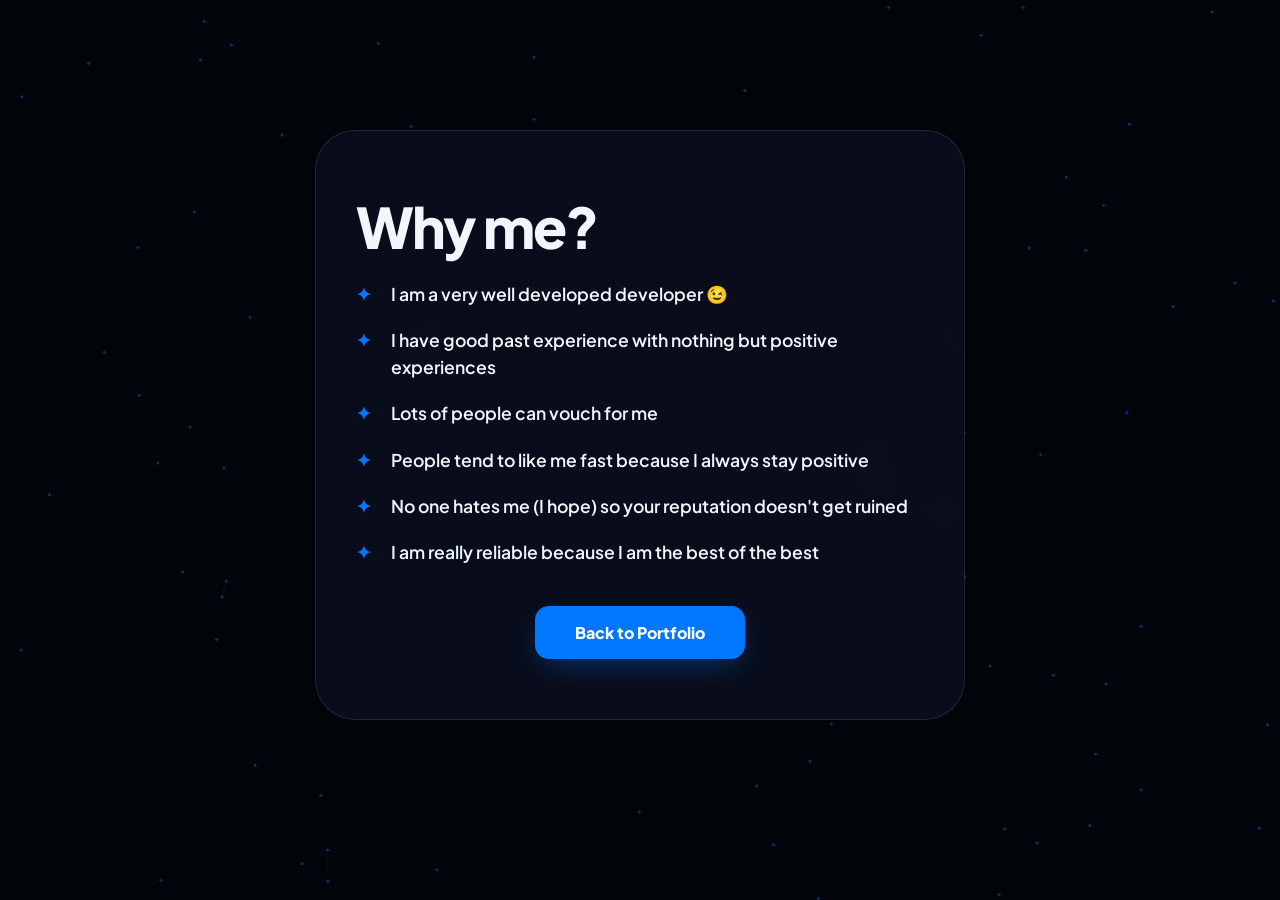
<file: whyme.html>
<!DOCTYPE html>
<html lang="en">
<head>
    <meta charset="UTF-8">
    <meta name="viewport" content="width=device-width, initial-scale=1.0">
    <title>Why Me? | bbxnk</title>
    <link rel="stylesheet" href="style.css">
    <link href="https://fonts.googleapis.com/css2?family=Plus+Jakarta+Sans:wght@400;600;800&display=swap" rel="stylesheet">
</head>
<body class="whyme-body">
    <canvas id="canvas"></canvas>

    <div class="container">
    <div class="heartbeat-card reveal active">
        <h1 class="modal-title" style="text-align: left;">Why me?</h1>
        <ul class="why-list">
            <li>I am a very well developed developer 😉</li>
            <li>I have good past experience with nothing but positive experiences</li>
            <li>Lots of people can vouch for me</li>
            <li>People tend to like me fast because I always stay positive</li>
            <li>No one hates me (I hope) so your reputation doesn't get ruined</li>
            <li>I am really reliable because I am the best of the best</li>
        </ul>
        <div style="margin-top: 40px; text-align: center;">
            <a href="index.html" class="main-btn">Back to Portfolio</a>
        </div>
    </div>
</div>

    <script src="script.js"></script>
</body>
</html>
</file>
<file: style.css>
:root {
    --bg: #010409;
    --accent: #0077ff;
    --text: #f0f6fc;
    --text-dim: #8b949e;
    --glass: rgba(255, 255, 255, 0.03);
    --glass-border: rgba(255, 255, 255, 0.1);
}

* { box-sizing: border-box; margin: 0; padding: 0; }

body {
    background-color: var(--bg);
    color: var(--text);
    font-family: 'Plus Jakarta Sans', sans-serif;
    overflow-x: hidden;
}

#canvas {
    position: fixed;
    top: 0; left: 0;
    width: 100%; height: 100%;
    z-index: -1;
    pointer-events: none;
}

.container {
    position: relative;
    z-index: 10;
    max-width: 1100px;
    margin: 0 auto;
    padding: 80px 20px;
}

/* Header & Avatar */
header { text-align: center; }
.mc-head {
    width: 110px;
    border-radius: 20px;
    filter: drop-shadow(0 0 20px rgba(0, 119, 255, 0.3));
    border: 1px solid var(--glass-border);
    margin-bottom: 20px;
}

h1 { font-size: 3.5rem; font-weight: 800; letter-spacing: -2px; text-align: center; }
.subtitle { color: var(--accent); font-weight: 700; text-transform: uppercase; letter-spacing: 2px; margin-bottom: 30px; height: 1.5em; text-align: center; }

/* Buttons */
.header-actions {
    display: flex;
    flex-direction: column;
    align-items: center;
    gap: 15px;
    margin-bottom: 50px;
}

.main-btn, .why-me-btn {
    display: inline-block;
    text-decoration: none;
    transition: 0.3s;
    font-weight: 800;
}

.main-btn {
    padding: 16px 40px;
    background: var(--accent);
    color: white;
    border-radius: 14px;
    box-shadow: 0 10px 30px -10px rgba(0, 119, 255, 0.5);
}

.why-me-btn {
    background: rgba(255, 255, 255, 0.05);
    color: white;
    border: 1px solid var(--glass-border);
    padding: 10px 30px;
    border-radius: 50px;
    font-size: 0.9rem;
}

.why-me-btn:hover { border-color: var(--accent); background: rgba(0, 119, 255, 0.1); }

/* Experience Grid */
.experience-section h2 { text-align: center; margin-bottom: 40px; }
.grid { display: grid; grid-template-columns: repeat(auto-fit, minmax(240px, 1fr)); gap: 25px; }

.card {
    background: var(--glass);
    border: 1px solid var(--glass-border);
    padding: 40px 20px;
    border-radius: 28px;
    text-decoration: none;
    color: inherit;
    backdrop-filter: blur(10px);
    transition: 0.4s;
    display: flex; flex-direction: column; align-items: center;
}

.card:hover { transform: translateY(-10px); border-color: var(--accent); background: rgba(255,255,255,0.06); }

/* Server Icons */
/* This makes the server icons look professional */
.card-icon {
    width: 60px;
    height: 60px;
    background: var(--accent);
    border-radius: 18px;
    margin-bottom: 20px;
    overflow: hidden; /* Clips the image to the border radius */
    display: flex;
    align-items: center;
    justify-content: center;
}

.server-logo {
    width: 100%;
    height: 100%;
    object-fit: cover; /* This makes it fill the square perfectly */
}

/* HEARTBEAT GLOW for the Why Me page */
.heartbeat-card {
    background: rgba(10, 15, 30, 0.9);
    border: 1px solid var(--glass-border);
    padding: 60px 40px;
    border-radius: 40px;
    max-width: 650px;
    margin: 50px auto;
    backdrop-filter: blur(20px);
    /* The Breathing Glow */
    animation: breathingGlow 3s ease-in-out infinite;
}

@keyframes breathingGlow {
    0%, 100% { 
        box-shadow: 0 0 20px rgba(0, 119, 255, 0.1); 
        border-color: rgba(0, 119, 255, 0.2); 
    }
    50% { 
        box-shadow: 0 0 50px rgba(0, 119, 255, 0.5); 
        border-color: rgba(0, 119, 255, 0.8); 
    }
}

.server-logo { width: 100%; height: 100%; object-fit: cover; }

.close-status-tag { color: #ff4d4d; font-size: 0.75rem; font-weight: 900; text-transform: uppercase; margin-top: 10px; background: rgba(255,77,77,0.1); padding: 4px 10px; border-radius: 10px; }

.open-status-tag { color: #26ff00; font-size: 0.75rem; font-weight: 900; text-transform: uppercase; margin-top: 10px; background: rgba(132, 255, 128, 0.1); padding: 4px 10px; border-radius: 10px; }

/* HEARTBEAT GLOW CARD */
.heartbeat-card {
    background: rgba(10, 15, 30, 0.9);
    border: 1px solid var(--glass-border);
    padding: 60px 40px;
    border-radius: 40px;
    max-width: 650px;
    margin: 50px auto;
    backdrop-filter: blur(20px);
    animation: breathingGlow 3s ease-in-out infinite;
}

@keyframes breathingGlow {
    0%, 100% { box-shadow: 0 0 20px rgba(0, 119, 255, 0.1); border-color: rgba(0, 119, 255, 0.2); }
    50% { box-shadow: 0 0 50px rgba(0, 119, 255, 0.5); border-color: rgba(0, 119, 255, 0.8); }
}

.why-list { list-style: none; margin-top: 20px; }
.why-list li { margin-bottom: 20px; padding-left: 35px; position: relative; font-weight: 600; font-size: 1.1rem; line-height: 1.5; }
.why-list li::before { content: '✦'; position: absolute; left: 0; color: var(--accent); }

/* Animations */
.reveal { opacity: 0; transform: translateY(30px); transition: 1s cubic-bezier(0.2, 0.8, 0.2, 1); }
.reveal.active { opacity: 1; transform: translateY(0); }
.cursor { animation: blink 1s infinite; color: var(--accent); }
@keyframes blink { 50% { opacity: 0; } }
</file>
